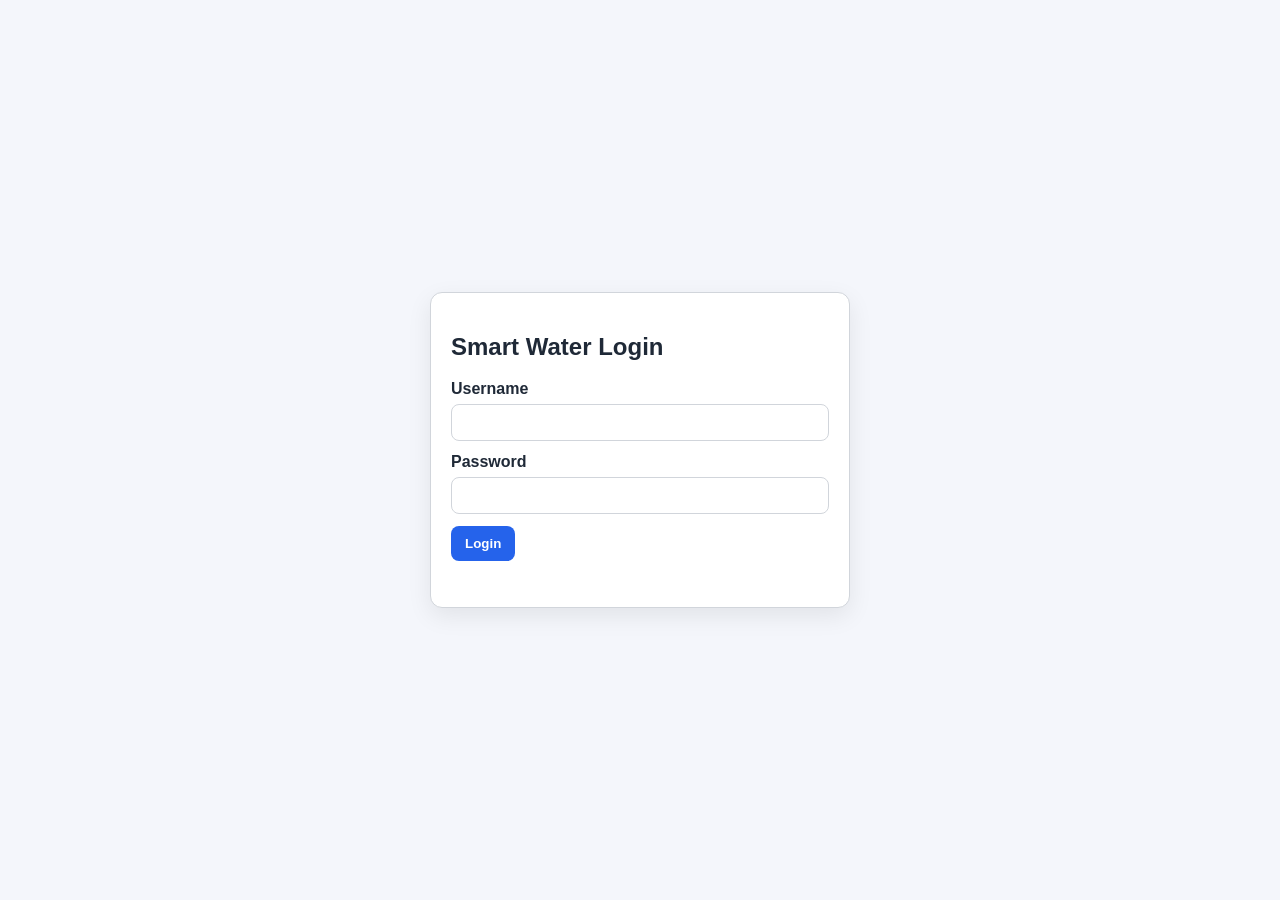
<file: frontend/index.html>
<!DOCTYPE html>
<html lang="en">
<head>
    <meta charset="UTF-8">
    <meta name="viewport" content="width=device-width, initial-scale=1.0">
    <title>Smart Water Login</title>
    <link rel="stylesheet" href="styles.css">
</head>
<body class="login-page">
    <main class="page-container login-container">
        <section class="card login-card">
            <h1>Smart Water Login</h1>
            <form id="loginForm" class="login-form">
                <div class="form-group">
                    <label for="username">Username</label>
                    <input id="username" name="username" type="text" required>
                </div>
                <div class="form-group">
                    <label for="password">Password</label>
                    <input id="password" name="password" type="password" required>
                </div>
                <button class="btn btn-primary" type="submit">Login</button>
                <p class="error" id="loginError"></p>
            </form>
        </section>
    </main>

    <script src="script.js"></script>
</body>
</html>
</file>
<file: frontend/styles.css>
:root {
    --bg: #f4f6fb;
    --card: #ffffff;
    --text: #1f2937;
    --muted: #6b7280;
    --primary: #2563eb;
    --danger: #dc2626;
    --warning: #d97706;
    --success: #059669;
    --border: #d1d5db;
}

* {
    box-sizing: border-box;
    font-family: Arial, sans-serif;
}

body {
    margin: 0;
    background: var(--bg);
    color: var(--text);
    pointer-events: auto;
}

.page-container {
    min-height: 100vh;
    display: flex;
    align-items: center;
    justify-content: center;
    padding: 24px;
    position: relative;
    z-index: 1;
    pointer-events: auto;
}

.card {
    width: 100%;
    max-width: 700px;
    background: var(--card);
    border: 1px solid var(--border);
    border-radius: 12px;
    padding: 20px;
    box-shadow: 0 8px 24px rgba(0, 0, 0, 0.08);
    pointer-events: auto;
}

.dashboard-header {
    display: flex;
    justify-content: space-between;
    align-items: center;
    gap: 12px;
    margin-bottom: 16px;
}

.dashboard-header h1 {
    margin: 0;
    font-size: 24px;
}

.header-actions {
    display: flex;
    align-items: center;
    gap: 10px;
}

.panel {
    border: 1px solid var(--border);
    border-radius: 10px;
    padding: 14px;
    margin-bottom: 12px;
}

.panel h2 {
    margin: 0 0 8px;
    font-size: 18px;
}

.reading {
    margin: 6px 0 12px;
    font-size: 16px;
}

.progress-track {
    width: 100%;
    height: 16px;
    background: #e5e7eb;
    border-radius: 999px;
    overflow: hidden;
}

.progress-bar {
    height: 100%;
    transition: width 0.3s ease, background-color 0.3s ease;
}

.level-low {
    background: var(--danger);
}

.level-mid {
    background: var(--warning);
}

.level-high {
    background: var(--success);
}

.button-row {
    display: flex;
    gap: 10px;
}

.btn {
    border: none;
    border-radius: 8px;
    padding: 10px 14px;
    color: #fff;
    cursor: pointer;
    font-weight: 600;
    pointer-events: auto;
}

.btn:disabled {
    opacity: 0.5;
    cursor: not-allowed;
}

.btn-primary {
    background: var(--primary);
}

.btn-danger {
    background: var(--danger);
}

.btn-secondary {
    background: #4b5563;
}

.status-chip {
    padding: 6px 10px;
    border-radius: 999px;
    color: #fff;
    font-size: 12px;
    font-weight: 700;
}

.status-ok {
    background: var(--success);
}

.status-disconnected {
    background: var(--danger);
}

.hint {
    color: var(--muted);
}

.fault {
    margin: 6px 0 10px;
    font-weight: 700;
}

.fault-none {
    color: var(--success);
}

.fault-warning {
    color: var(--warning);
}

.fault-alert {
    color: var(--danger);
}

.timestamp {
    margin: 0;
    color: var(--muted);
}

.login-card {
    max-width: 420px;
    position: relative;
    z-index: 10;
    pointer-events: auto;
}

.login-form {
    position: relative;
    z-index: 10;
    pointer-events: auto;
}

.form-group {
    margin-bottom: 12px;
}

.form-group label {
    display: block;
    margin-bottom: 6px;
    font-weight: 600;
}

.form-group input {
    width: 100%;
    border: 1px solid var(--border);
    border-radius: 8px;
    padding: 10px;
    pointer-events: auto;
}

.login-page,
.login-container {
    pointer-events: auto;
}

.login-page * {
    pointer-events: auto;
}

.error {
    color: var(--danger);
    min-height: 18px;
    margin: 8px 0 0;
}

.history-card {
    max-width: 900px;
}

.table-wrap {
    overflow-x: auto;
}

.logs-table {
    width: 100%;
    border-collapse: collapse;
}

.logs-table th,
.logs-table td {
    border-bottom: 1px solid var(--border);
    padding: 10px 8px;
    text-align: left;
    font-size: 14px;
}

.logs-table th {
    background: #f9fafb;
}

.duration-long {
    color: var(--warning);
    font-weight: 700;
}

.fault-cell-none {
    color: var(--success);
    font-weight: 700;
}

.fault-cell-alert {
    color: var(--danger);
    font-weight: 700;
}
</file>
